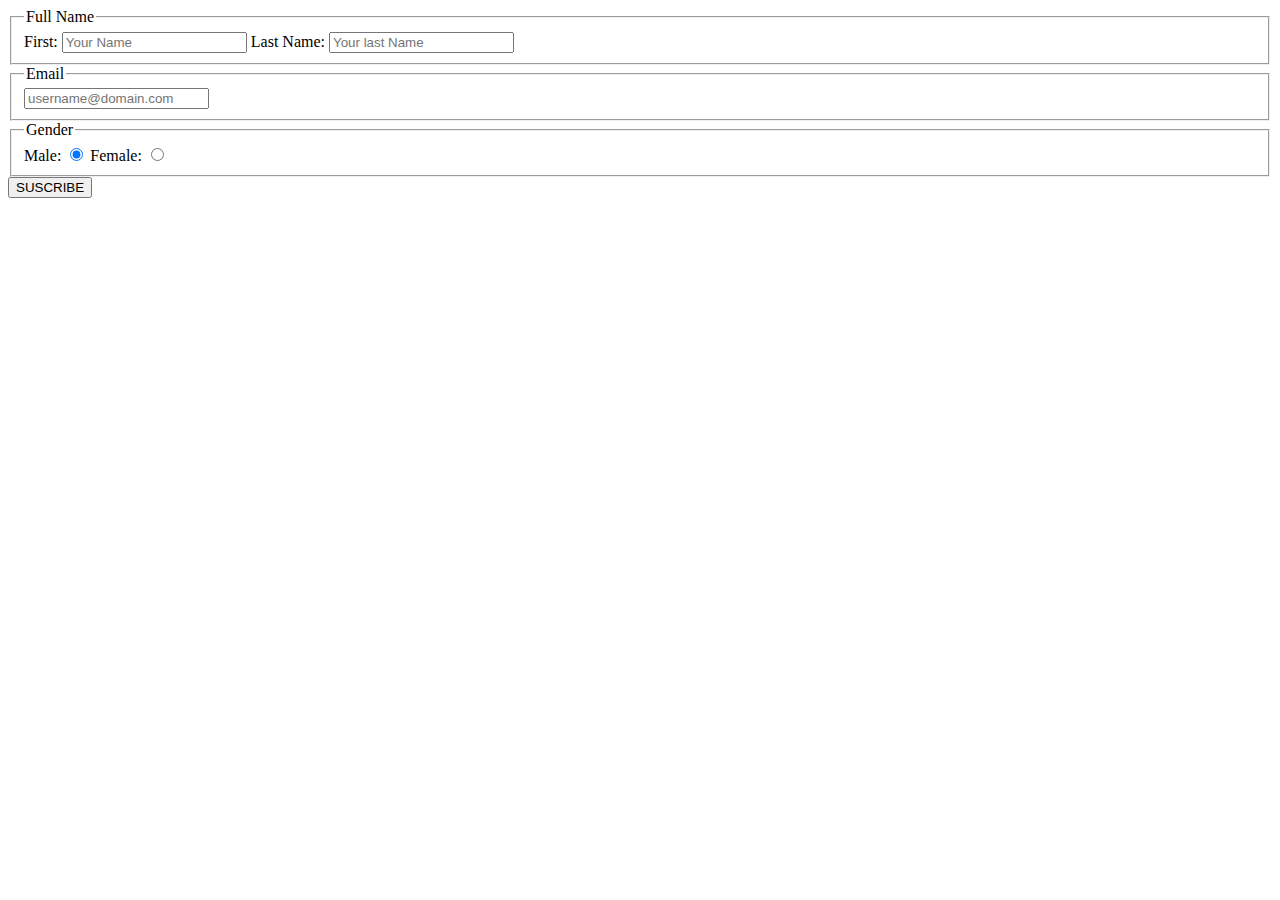
<file: index.html>
<html lang="en">

<head>
    <meta charset="UTF-8">
    <meta name="viewport" content="width=device-width, initial-scale=1.0">
    <title>Fieldsets label and styles</title>
</head>

<body>

    <form>
        <fieldset>
            <legend>Full Name</legend>
            <label for="firstname_label"> First:</label>
            <input type="text" id="firstname_label" name="firstname" placeholder="Your Name">
            <label for="lastname_label"> Last Name:</label>
            <input type="text" id="lastname_label" name="lastname" placeholder="Your last Name">
        </fieldset>

        <fieldset>
            <legend>Email</legend>
            <input type="text" name="email" placeholder="username@domain.com">

        </fieldset>

        <fieldset>
            <legend>Gender</legend>
            <div class="form-check form-check-inline">
                <label for="Male"> Male:</label>
                <input type="radio" name="gender_option" id="Male" value="option1" checked>
                <label for="Female"> Female:</label>
                <input type="radio" name="gender_option" id="Female" value="option2">
            </div>
        </fieldset>


        <div>
        <input type="submit" value="SUSCRIBE" >
        
        </div>

    </form>



</body>

</html>
</file>
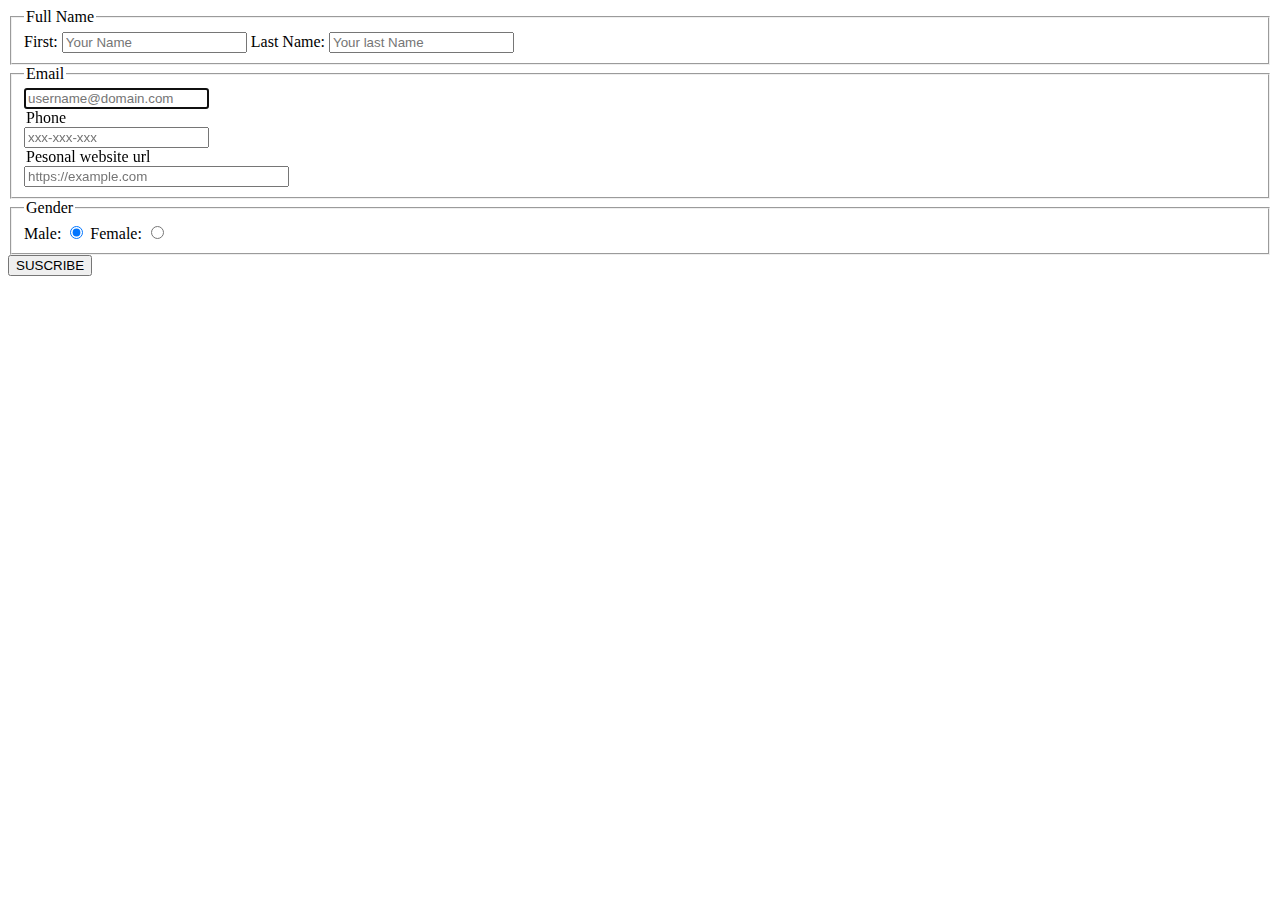
<file: index_base.html>
<html lang="en">

<head>
    <meta charset="UTF-8">
    <meta name="viewport" content="width=device-width, initial-scale=1.0">
    <title>Fieldsets label and styles</title>
   
</head>

<body>

    <form>
        <fieldset>
            <legend>Full Name</legend>
            <label for="firstname_label"> First:</label>
            <input type="text" id="firstname_label" name="firstname" placeholder="Your Name">
            <label for="lastname_label"> Last Name:</label>
            <input type="text" id="lastname_label" name="lastname" placeholder="Your last Name">
        </fieldset>


        <fieldset>
            <legend>Email</legend> 
            <input type="email" name="email" placeholder="username@domain.com" autofocus> <!--Autofocus- al abrir la pagina selecciona un elemento en concreto-->
            <legend>Phone </legend>
            <!--Required- obliga a rellenar ese campo antes de enviar// patern indica como hay que introducir los valores xxx--xxx-xx {cantidad de numeros}-->
            <input type="tel" name="PhoneNumber" placeholder="xxx-xxx-xxx" pattern="[0-9]{3}-[0-9]{3}-[0-9]{2}" required>
            <legend>Pesonal website url</legend>
            <input type="url" name="url"  placeholder="https://example.com"  pattern="https://.*" size="30" required>
        </fieldset>



        <fieldset>
            <legend>Gender</legend>
            <div class="form-check form-check-inline">
                <label for="Male"> Male:</label>
                <input type="radio" name="gender_option" id="Male" value="option1" checked>
                <label for="Female"> Female:</label>
                <input type="radio" name="gender_option" id="Female" value="option2">
            </div>
        </fieldset>



        <div>
        <input type="submit" value="SUSCRIBE" >
        
        </div>

    </form>



</body>

</html>
</file>
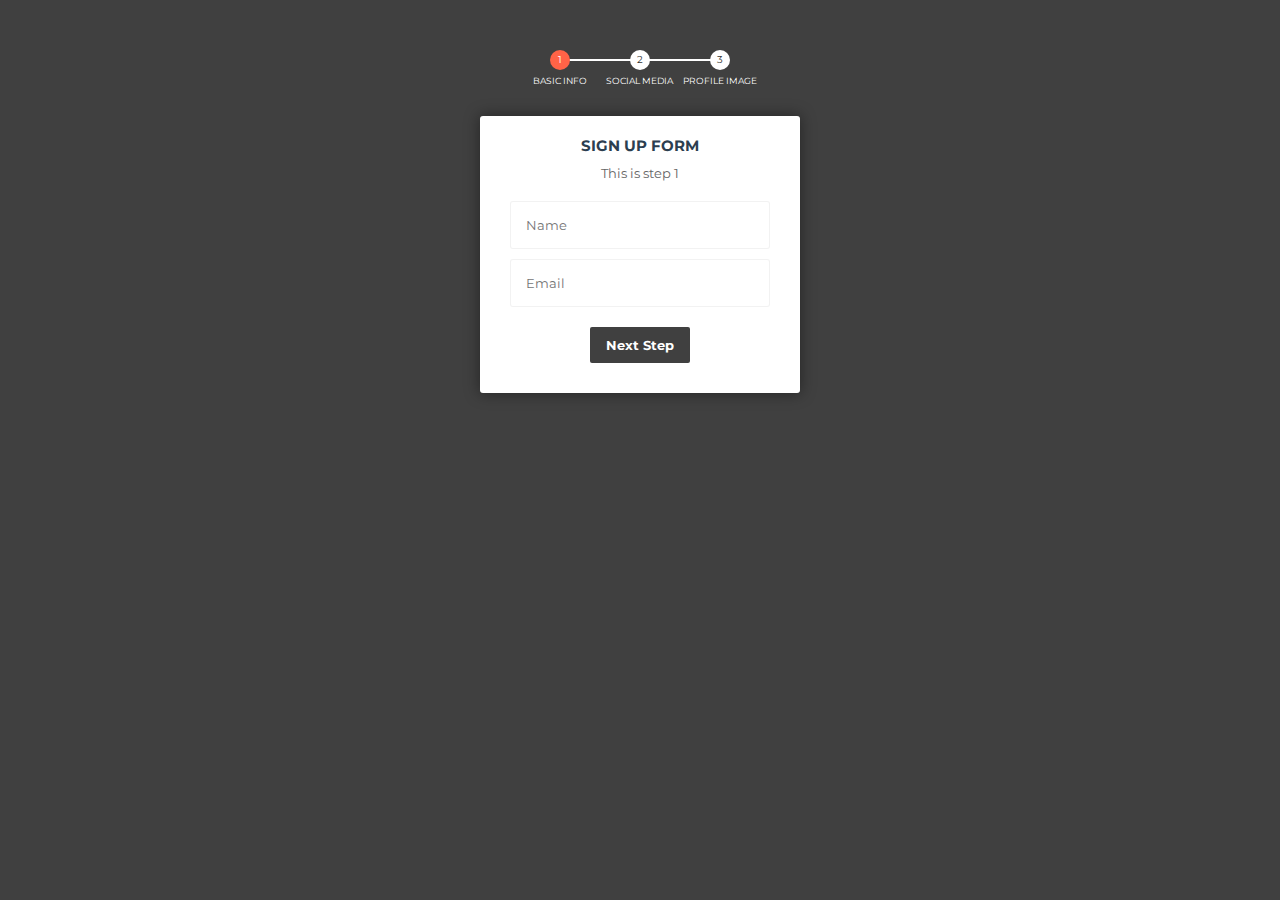
<file: index_Ej3.html>
<!DOCTYPE html>
<html>
	<head>
		<meta charset="utf-8" />
		<meta name="viewport" content="width=device-width" />
		<title>repl.it</title>
		<link rel="stylesheet" href="style_Ej3.css" />
	</head>
	<body>
		<!-- multistep form -->
		<form class="msform" method="post">
			<!-- progressbar -->
			<ul class="progressbar">
				<li class="active">Basic Info</li>
				<li>Social Media</li>
				<li>Profile Image</li>
			</ul>
			<!-- fieldsets -->
			<fieldset data-check-id="1">
				<h2 class="fs-title">Sign Up Form</h2>
				<h3 class="fs-subtitle">This is step 1</h3>
				<input name="name" placeholder="Name" />
				<input type="email" name="email" placeholder="Email" />
				<input type="button" name="next" class="next action-button" value="Next Step" />
			</fieldset>
		</form>
	</body>
</html>
</file>
<file: style_Ej3.css>
/*custom font*/
@import url(http://fonts.googleapis.com/css?family=Montserrat);

/*basic reset*/
* {margin: 0; padding: 0;}
body {
	background-color: rgb(64,64,64);
	font-family: montserrat, arial, verdana;
}
/*form styles*/
.msform {
	width: 400px;
	margin: 50px auto;
	text-align: center;
	position: relative;
}
.msform fieldset {
	background: white;
	border: 0 none;
	border-radius: 3px;
	box-shadow: 0 0 15px 1px rgba(0, 0, 0, 0.4);
	padding: 20px 30px;
	
	box-sizing: border-box;
	width: 80%;
	margin: 0 10%;
	
	/*stacking fieldsets above each other*/
	position: absolute;
}
/*inputs*/
.msform input {
	padding: 15px;
	border: 1px solid rgba(0,0,0, .05);
	border-radius: 3px;
	margin-bottom: 10px;
	width: 100%;
	box-sizing: border-box;
	font-family: montserrat;
	color: #2C3E50;
	font-size: 13px;
}
.msform input.error, .msform textarea.error{
	border-color: rgb(255,99,71);
}
/*buttons*/
.msform .action-button {
	width: 100px;
	background: rgb(64,64,64);
	font-weight: bold;
	color: white;
	border: 0 none;
	border-radius: 2px;
	cursor: pointer;
	padding: 10px 5px;
	margin: 10px 5px;
	transition: all .4s;
}
.msform .action-button:hover, .msform .action-button:focus {
	box-shadow: 0 0 0 2px white, 0 0 0 3px rgb(255,99,71);
	background-color: rgb(255,99,71);
}
/*headings*/
.fs-title {
	font-size: 15px;
	text-transform: uppercase;
	color: #2C3E50;
	margin-bottom: 10px;
}
.fs-subtitle {
	font-weight: normal;
	font-size: 13px;
	color: #666;
	margin-bottom: 20px;
}
/*progressbar*/
.progressbar {
	overflow: hidden;
	/*CSS counters to number the steps*/
	counter-reset: step;
	width: 60%;
	margin: 0 auto 30px;
}
.progressbar li {
	list-style-type: none;
	color: white;
	text-transform: uppercase;
	font-size: 9px;
	width: 33.33%;
	float: left;
	position: relative;
}
.progressbar li:before {
	content: counter(step);
	counter-increment: step;
	width: 20px;
	line-height: 20px;
	display: block;
	font-size: 10px;
	color: #333;
	background: white;
	border-radius: 50%;
	margin: 0 auto 5px auto;
}
/*progressbar connectors*/
.progressbar li:after {
	content: '';
	width: 100%;
	height: 2px;
	background: white;
	position: absolute;
	left: -50%;
	top: 9px;
	z-index: -1; /*put it behind the numbers*/
}
.progressbar li:first-child:after {
	/*connector not needed before the first step*/
	content: none; 
}
/*marking active/completed steps green*/
/*The number of the step and the connector before it = green*/
.progressbar li.active:before,  .progressbar li.active:after{
	background: rgb(255,99,71);
	color: white;
}
</file>
